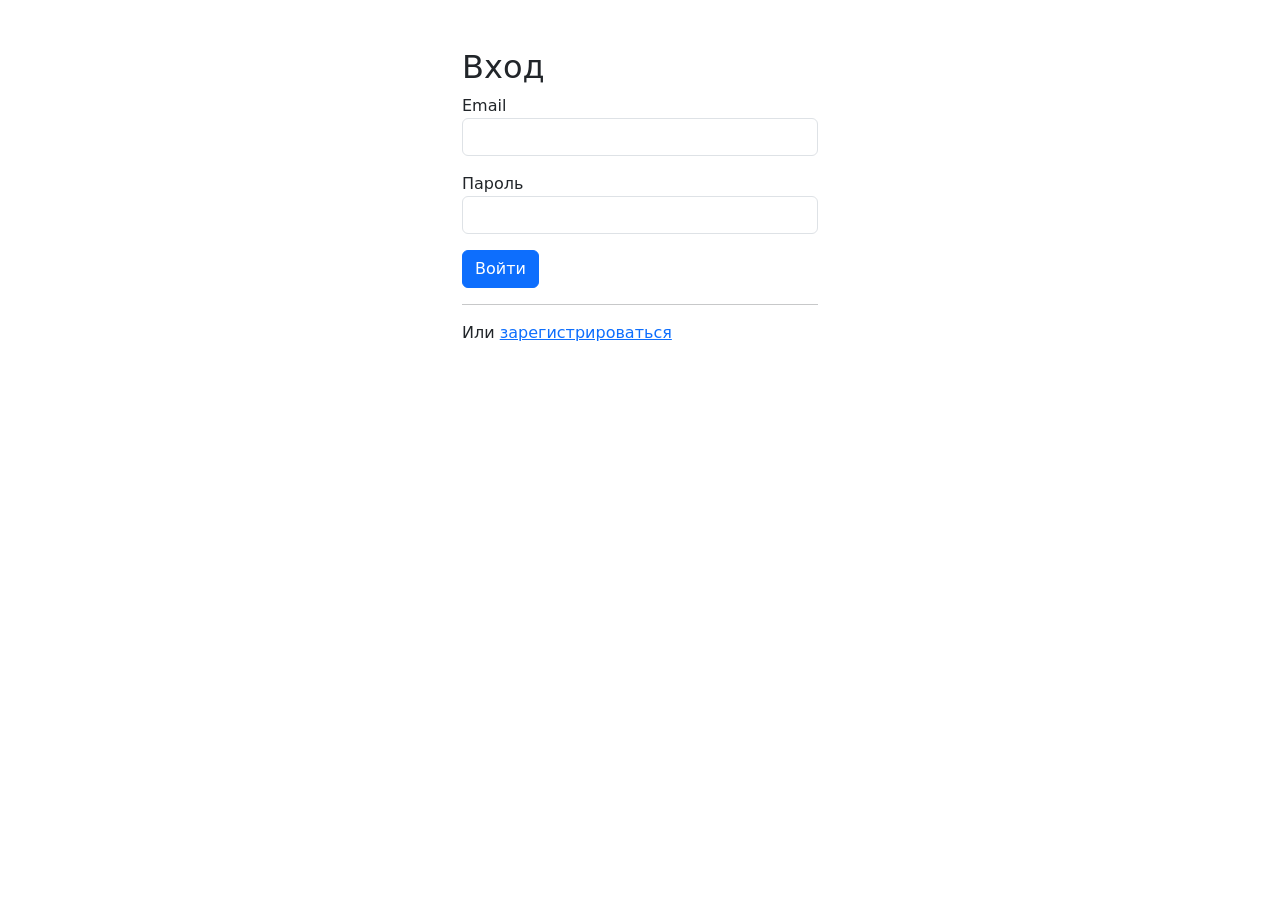
<file: frontend/login.html>
<!DOCTYPE html>
<html lang="ru">
<head>
    <meta charset="UTF-8">
    <meta name="viewport" content="width=device-width, initial-scale=1.0">
    <title>Вход</title>
    <link href="https://cdn.jsdelivr.net/npm/bootstrap@5.3.0/dist/css/bootstrap.min.css" rel="stylesheet">
</head>
<body>
    <div class="container mt-5">
        <div class="row justify-content-center">
            <div class="col-md-4">
                <h2>Вход</h2>
                <form id="loginForm">
                    <div class="mb-3">
                        <label>Email</label>
                        <input type="email" class="form-control" id="loginEmail" required>
                    </div>
                    <div class="mb-3">
                        <label>Пароль</label>
                        <input type="password" class="form-control" id="loginPassword" required>
                    </div>
                    <button type="submit" class="btn btn-primary">Войти</button>
                </form>
                <div id="loginMessage" class="mt-2"></div>
                <hr>
                <p>Или <a href="#" id="registerLink">зарегистрироваться</a></p>
            </div>
        </div>
    </div>
    <script>
        const API_BASE = 'http://localhost:8000';
        document.getElementById('loginForm').addEventListener('submit', async (e) => {
            e.preventDefault();
            const email = document.getElementById('loginEmail').value;
            const password = document.getElementById('loginPassword').value;
            const formData = new URLSearchParams();
            formData.append('username', email);
            formData.append('password', password);
            const res = await fetch(`${API_BASE}/auth/login`, {
                method: 'POST',
                body: formData
            });
            const data = await res.json();
            if (res.ok) {
                localStorage.setItem('token', data.access_token);
                document.getElementById('loginMessage').innerHTML = '<span class="text-success">Успех! Токен сохранён.</span>';
            } else {
                document.getElementById('loginMessage').innerHTML = `<span class="text-danger">${data.detail}</span>`;
            }
        });
        // Быстрая регистрация
        document.getElementById('registerLink').addEventListener('click', async (e) => {
            e.preventDefault();
            const email = prompt('Email');
            const password = prompt('Пароль');
            const role = confirm('Вы работодатель? (OK – employer, Отмена – student)') ? 'employer' : 'student';
            const res = await fetch(`${API_BASE}/auth/register`, {
                method: 'POST',
                headers: { 'Content-Type': 'application/json' },
                body: JSON.stringify({ email, password, role })
            });
            if (res.ok) alert('Регистрация успешна');
            else alert('Ошибка регистрации');
        });
    </script>
</body>
</html>
</file>
